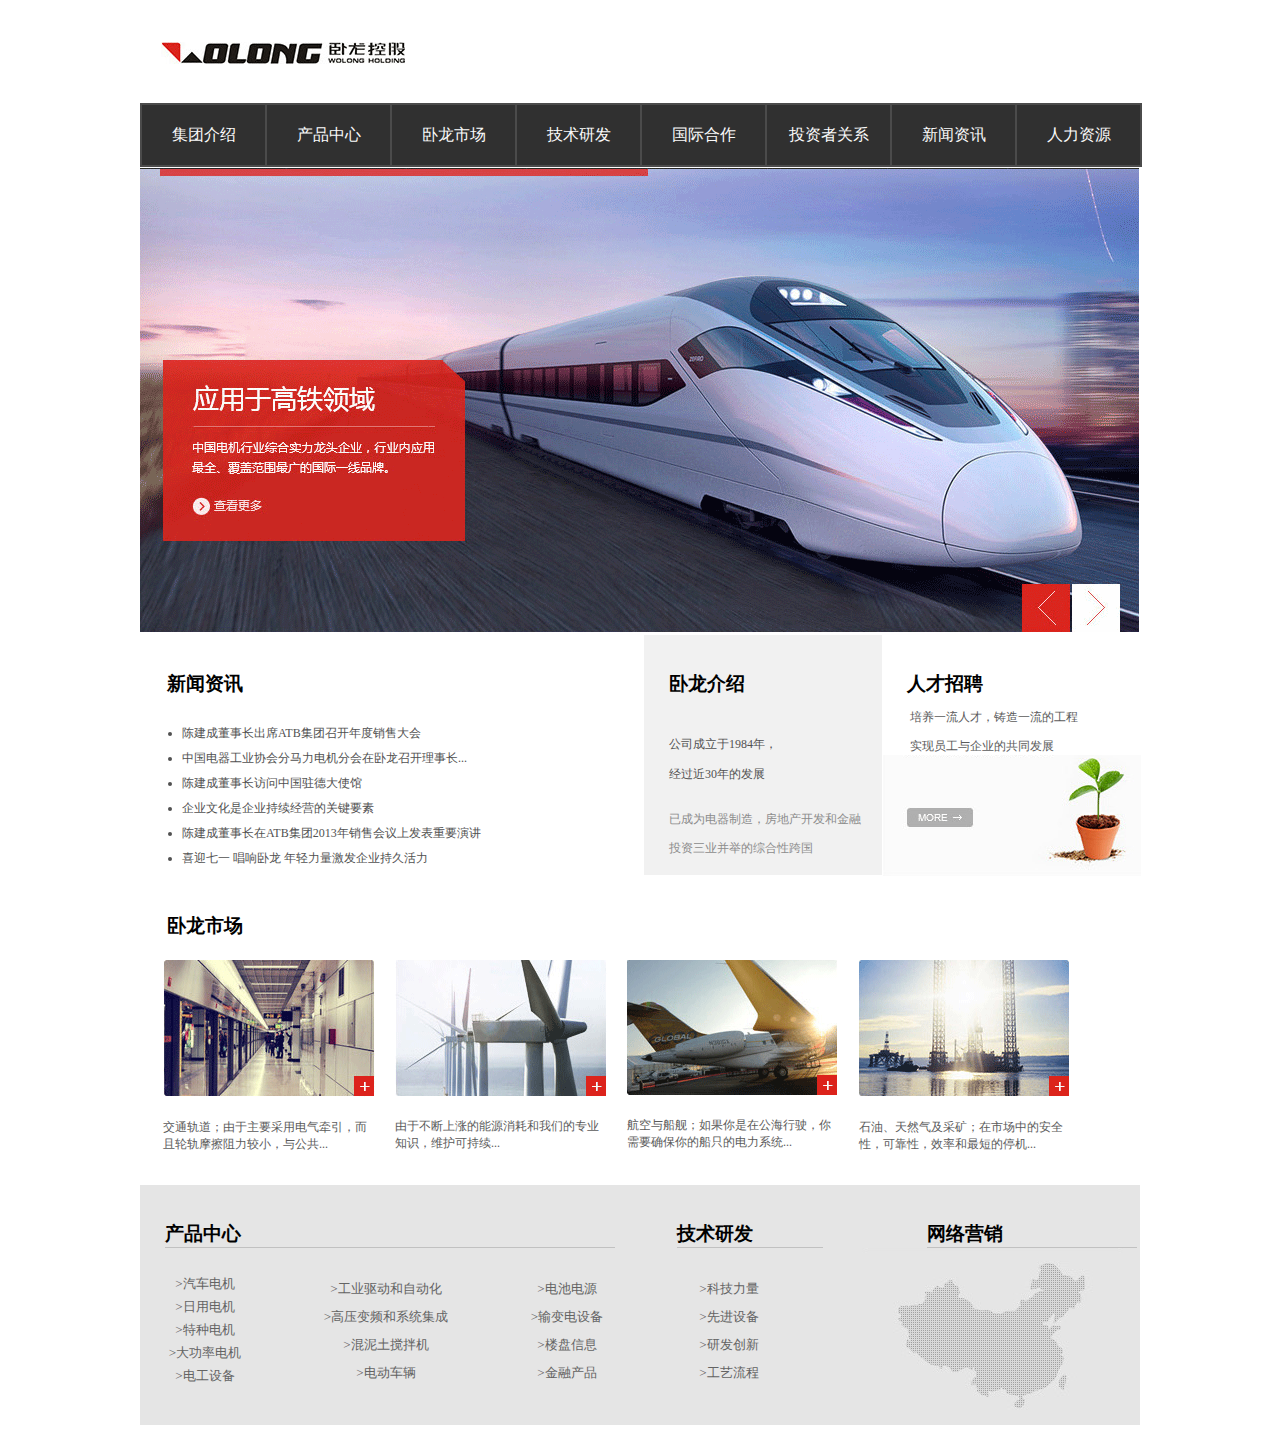
<file: work1/index.html>
<!DOCTYPE html>
<html lang="en">
<head>
	<meta charset="UTF-8">
	<title>wolong</title>
	<link rel="stylesheet" href="xiaoyan.css">
</head>
<body>
	<div class="shangbu">
		<div class="logo">
			<img src="卧龙.gif" alt="">
		</div>
		<div class="biaodan"></div>
		<div class="clear"></div>
		<div class="candan">
			<ul class="liebiao">
				<li>集团介绍</li>
				<li>产品中心</li>
				<li>卧龙市场</li>
				<li>技术研发</li>
				<li>国际合作</li>
				<li>投资者关系</li>
				<li>新闻资讯</li>
				<li>人力资源</li>
			</ul>
		</div>
	</div>
	<div class="zhongbu">
		<img src="wolong.gif" alt="">
	</div>
	<div class="xiabu">
		<div class="diyi">
			<div class="xinwen">
				<h3>新闻资讯</h3>
				<ul class="ziji">
					<li>陈建成董事长出席ATB集团召开年度销售大会</li>
					<li>中国电器工业协会分马力电机分会在卧龙召开理事长...</li>
					<li>陈建成董事长访问中国驻德大使馆</li>
					<li>企业文化是企业持续经营的关键要素</li>
					<li>陈建成董事长在ATB集团2013年销售会议上发表重要演讲</li>
					<li>喜迎七一 唱响卧龙 年轻力量激发企业持久活力</li>
				</ul>
			</div><div class="jieshao">
				<h3>卧龙介绍</h3>
				<p class="yiduan">公司成立于1984年，</p>
				<p class="erduan">经过近30年的发展</p>
				<p class="sanduan">已成为电器制造，房地产开发和金融</p>
				<p class="siduan">投资三业并举的综合性跨国</p>
			</div>
			<div class="rencai">
				<h3>人才招聘</h3>
				<p class="wuduan">培养一流人才，铸造一流的工程</p>
				<p class="liuduan">实现员工与企业的共同发展</p>
				<img src="shuye.gif" alt="">
			</div>
		<div class="dier">
			<h3>卧龙市场</h3>
			<div class="one">
				<img class="11" src="121.gif" alt="">
			<p class="xiao">交通轨道；由于主要采用电气牵引，而且轮轨摩擦阻力较小，与公共...</p>
			</div>
			<div class="two">
				<img src="002.gif" alt="">
				<p class="da">由于不断上涨的能源消耗和我们的专业知识，维护可持续...</p>
			</div>
			<div class="three">
				<img src="300.gif" alt="">
				<p class="zhong">航空与船舰；如果你是在公海行驶，你需要确保你的船只的电力系统...</p>
			</div>
			<div class="four">
				<img src="400.gif" alt="">
				<p class="qwq">石油、天然气及采矿；在市场中的安全性，可靠性，效率和最短的停机...</p>
			</div>
		</div>
	</div>
	<div class="weibu">
		<div class="dakuai">
			<h3>产品中心</h3>
			<div class="five">
				<ul class="asa">
					<li>>汽车电机</li>
					<li>>日用电机</li>
					<li>>特种电机</li>
					<li>>大功率电机</li>
					<li>>电工设备</li>
				</ul>
			</div>
			<div class="six">
				<ul class="wew">
					<li>>工业驱动和自动化</li>
					<li>>高压变频和系统集成</li>
					<li>>混泥土搅拌机</li>
					<li>>电动车辆</li>
				</ul>
			</div>
			<div class="seven">
				<ul class="dfd">
					<li>>电池电源</li>
					<li>>输变电设备</li>
					<li>>楼盘信息</li>
					<li>>金融产品</li>
				</ul>
			</div>
		</div>
		<div class="kuai">
			<h3>技术研发</h3>
			<div class="ninge">
				<ul class="tyt">
					<li>>科技力量</li>
					<li>>先进设备</li>
					<li>>研发创新</li>
					<li>>工艺流程</li>
				</ul>
			</div>
		</div>
		<div class="zuihou">
			<h3>网络营销</h3>
			<img src="7878.gif" alt="">
		</div>
	</div>
</html>
</file>
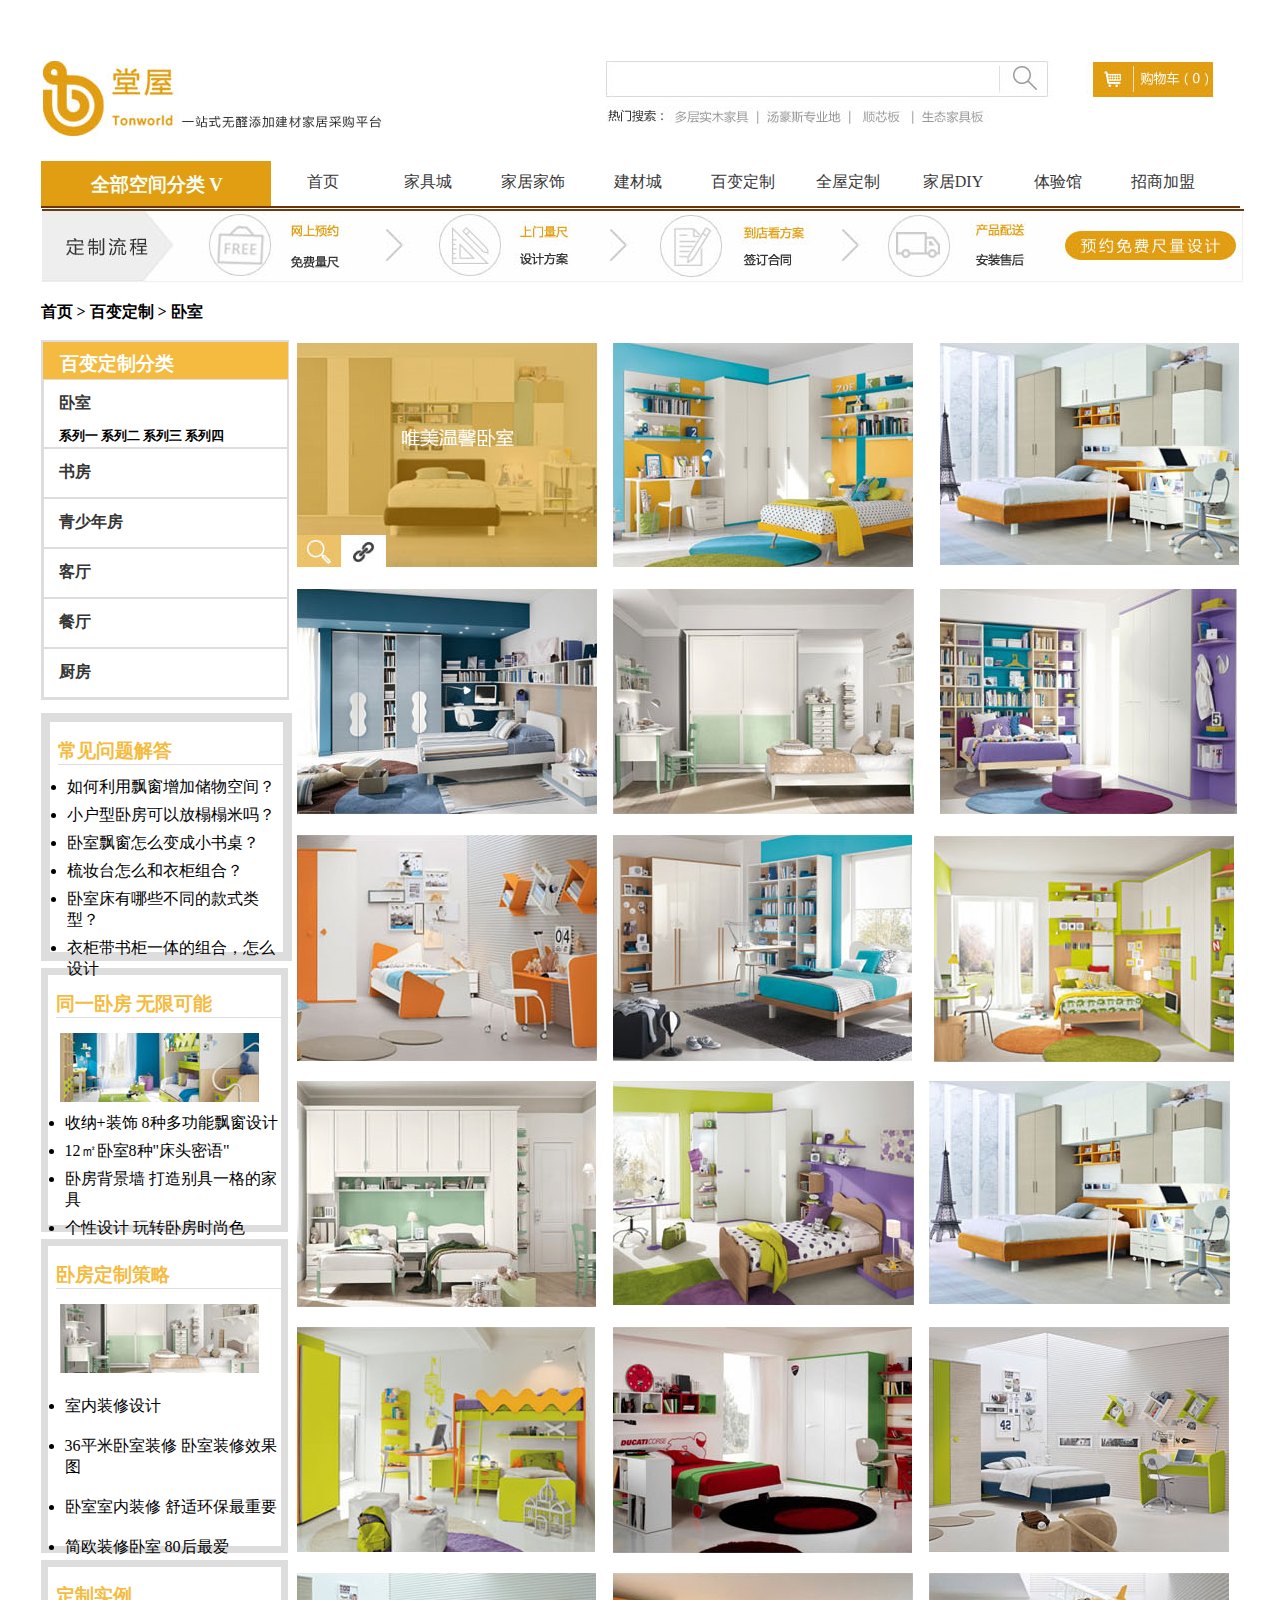
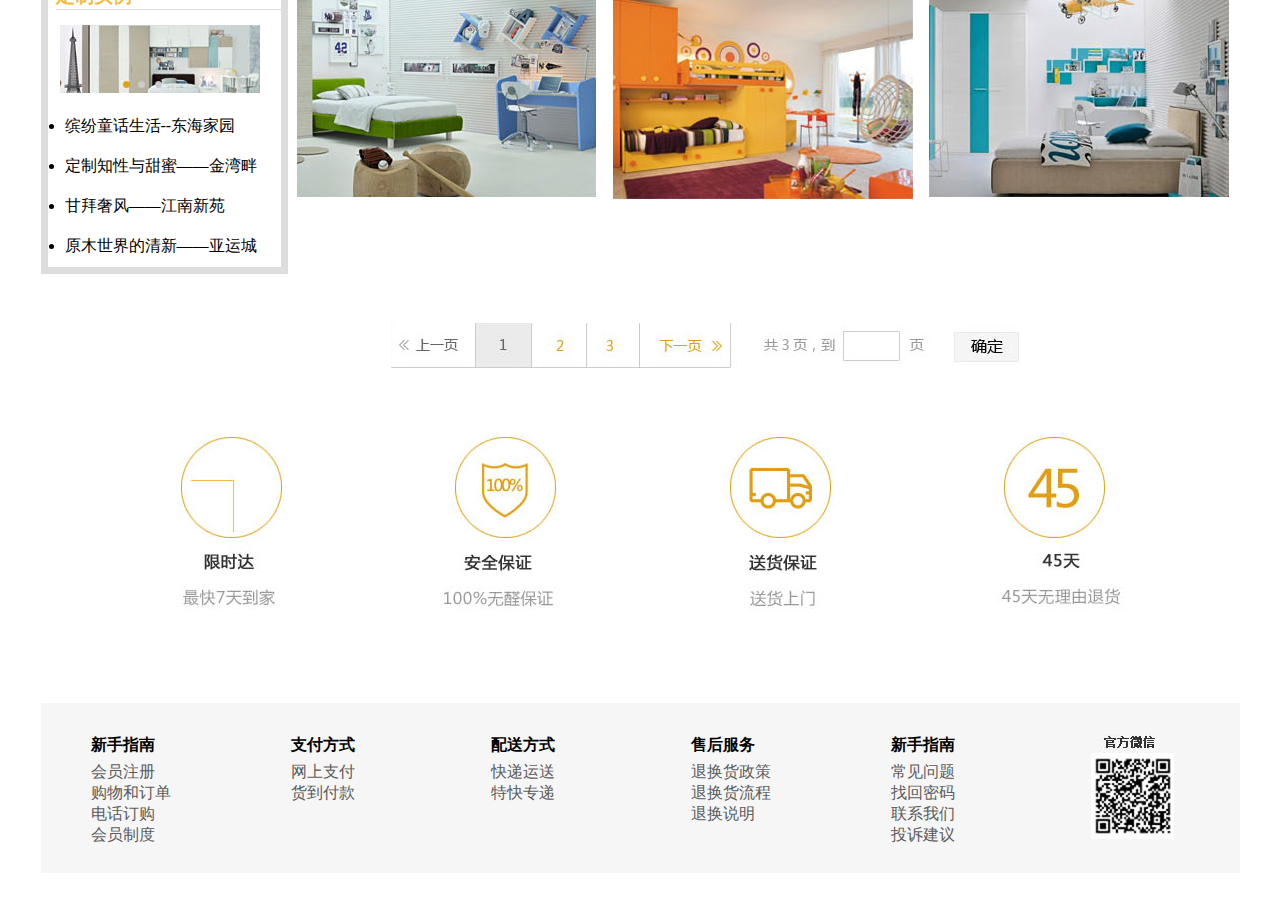
<file: work2/index.html>
<!DOCTYPE html>
<html lang="en">
<head>
	<meta charset="UTF-8">
	<title>jiaju</title>
	<link rel="stylesheet" href="tangwu.css">
</head>
<body>
	<div class="shangbu">
		<div class="tiao">
			<img src="zunni.png" alt="">
		</div>
		<div class="biaodan">
			<img src="zunni1.jpg" alt="">
		</div>
		<div class="huang">
			<div class="huang1">
				<h3 class="ioi">全部空间分类  V</h3>
			</div>
			<div class="caidan">
				<ul class="lie">
			 		<li>首页</li>
					<li>家具城</li>
					<li>家居家饰</li>
					<li>建材城</li>
					<li>百变定制</li>
					<li>全屋定制</li>
					<li>家居DIY</li>
					<li>体验馆</li>
					<li>招商加盟</li>
				</ul>
		    </div>
		</div>
	</div>
	<div class="zhongbu">
		<div class="zhongbu-top">
			<img src="zunni2.jpg" alt="">
		</div>
		<h4 class="duan">首页  >  百变定制  >  卧室</h4>
		<div class="dakuang">
			<div class="zhongbu-one">
				<div class="zhongbu-one1">
					<h3>百变定制分类</h3>
				</div>
				<div class="zhongbu-two">
					<h4>卧室</h4>
					<h5 class="zxz">系列一   系列二   系列三   系列四  </h5>
				</div>
				<div class="zhongbu-three">
					<h4>书房</h4>
				</div>
				<div class="zhongbu-four">
					<h4>青少年房</h4>
				</div>
				<div class="zhongbu-five">
					<h4>客厅</h4>
				</div>
				<div class="zhongbu-six">
					<h4>餐厅</h4>
				</div>
				<div class="zhongbu-seven">
					<h4>厨房</h4>
				</div>
			</div>
			<div class="dierlie">
				<h3>常见问题解答</h3>
				<ul>
					<li>如何利用飘窗增加储物空间？</li>
					<li>小户型卧房可以放榻榻米吗？</li>
					<li>卧室飘窗怎么变成小书桌？</li>
					<li>梳妆台怎么和衣柜组合？</li>
					<li>卧室床有哪些不同的款式类型？</li>
					<li>衣柜带书柜一体的组合，怎么设计</li>
				</ul>
			</div>
			<div class="disanlie">
				<h3>同一卧房  无限可能</h3>
				<img class="tupian" src="zunni6.jpg" alt="">
				<ul>
					<li>收纳+装饰 8种多功能飘窗设计</li>
					<li>12㎡卧室8种"床头密语"</li>
					<li>卧房背景墙 打造别具一格的家具</li>
					<li>个性设计 玩转卧房时尚色</li>
				</ul>
			</div>
			<div class="disilie">
				<h3>卧房定制策略</h3>
				<img class="tupian1" src="zunni7.jpg" alt="">
				<ul>
					<li>室内装修设计</li>
					<li>36平米卧室装修 卧室装修效果图</li>
					<li>卧室室内装修 舒适环保最重要</li>
					<li>简欧装修卧室 80后最爱</li>
				</ul>
			</div>
			<div class="diwulie">
				<h3>定制实例</h3>
				<img class="tupian2" src="zunni8.jpg" alt="">
				<ul>
					<li>缤纷童话生活--东海家园</li>
					<li>定制知性与甜蜜——金湾畔</li>
					<li>甘拜奢风——江南新苑</li>
					<li>原木世界的清新——亚运城</li>
				</ul>

			</div>
		</div>
		<div class="zhongbu-diyi">
			<img src="zunni3.jpg" alt="">
		</div>
		<div class="zhongbu-dier">
			<img src="zunni4.jpg" alt="">
		</div>
		<div class="zhongbu-disan">
			<img src="zunni5.jpg" alt="">
		</div>
		<div class="zhongbu-disi">
			<img src="zunni9.jpg" alt="">
		</div>
		<div class="zhongbu-diwu">
			<img src="zunni10.jpg" alt="">
		</div>
		<div class="zhongbu-diliu">
			<img src="zunni11.jpg" alt="">
		</div>
		<div class="zhongbu-diqi">
			<img src="zunni12.jpg" alt="">
		</div>
		<div class="zhongbu-diba">
			<img src="zunni13.jpg" alt="">
		</div>
		<div class="zhongbu-dijiu">
			<img src="zunni14.jpg" alt="">
		</div>
		<div class="zhongbu-dishi">
			<img src="zunni15.jpg" alt="">
		</div>
		<div class="zhongbu-dishiyi">
			<img src="zunni16.jpg" alt="">
		</div>
		<div class="zhongbu-dishier">
			<img src="zunni17.jpg" alt="">
		</div>
		<div class="zhongbu-dishisan">
			<img src="zunni18.jpg" alt="">
		</div>
		<div class="zhongbu-dishisi">
			<img src="zunni19.jpg" alt="">
		</div>
		<div class="zhongbu-dishiwu">
			<img src="zunni20.jpg" alt="">
		</div>
		<div class="zhongbu-dishiliu">
			<img src="zunni21.jpg" alt="">
		</div>
		<div class="zhongbu-dishiqi">
			<img src="zunni22.jpg" alt="">
		</div>
		<div class="zhongbu-dishiba">
			<img src="zunni23.jpg" alt="">
		</div>
		<div class="zhongbu-shuzilan">
			<img src="zunni24.jpg" alt="">
		</div>
		<div class="zhongbu-xianshi">
			<img src="zunni25.jpg" alt="">
		</div>
		<div class="zhongbu-zuihou">
			<div class="zuihou1">
				<h4>新手指南</h4>
				<ul>
					<li>会员注册</li>
					<li>购物和订单</li>
					<li>电话订购</li>
					<li>会员制度</li>
				</ul>
			</div>
			<div class="zuihou2">
				<h4>支付方式</h4>
				<ul>
					<li>网上支付</li>
					<li>货到付款</li>
				</ul>
			</div>
			<div class="zuihou3">
				<h4>配送方式</h4>
				<ul>
					<li>快递运送</li>
					<li>特快专递</li>
				</ul>
			</div>
			<div class="zuihou4">
				<h4>售后服务</h4>
				<ul>
					<li>退换货政策</li>
					<li>退换货流程</li>
					<li>退换说明</li>
				</ul>
			</div>
			<div class="zuihou5">
				<h4>新手指南</h4>
				<ul>
					<li>常见问题</li>
					<li>找回密码</li>
					<li>联系我们</li>
					<li>投诉建议</li>
				</ul>
			</div>
			<div class="zuihou6">
				<img src="zunni26.jpg" alt="">
			</div>
		</div>
	</div>
	
</body>
</html>
</file>
<file: work1/xiaoyan.css>
*{
	margin: 0px;
	padding: 0px;
}
.clear{
	clear: both;
}
.shangbu{
	height: 165px;
	width: 1000px;
	border: 1px solid white;
	margin: 0 auto;
}
.logo{
	width: 245px;
	height: 21px;
	float: left;
	margin-top:41px;
	margin-left: 21px;
}
.candan{
	width: 1000px;
	height: 62px;
	float: left;
	margin-top: 40px;
	border: 1px solid #4b4b4b;
}
.candan .liebiao li{
	list-style: none;
	float: left;
	border: 1px solid #4b4b4b;
	width: 123px;
	height: 60px;
	text-align: center;
	line-height: 60px;
	background-color: #303030;
	color: #fafafa;
}
.zhongbu{
	width: 1000px;
	height: 463px;
	border: 1px solid white;
	margin: 0 auto;
}
.xiabu{
	width: 1000px;
	height: 796px;
	border: 1px solid white;
	margin: 0 auto;
}
.diyi{
	width: 1000px;
	height: 240px;
	border: 1px solid white;
}
.dier{
	width: 1000px;
	height: 306px;
	border: 1px solid white;
}
.xiabu .diyi .xinwen{
	width: 500px;
	height: 240px;
	border: 1px solid white;
	float: left;

}
.xiabu .diyi .xinwen h3{
	margin-top: 36px;
	margin-left: 25px;
}
.xiabu .diyi .xinwen .ziji{
	margin-left: 40px;
	margin-top: 28px;
}
.xiabu .diyi .xinwen .ziji li{
	margin-top: 8px;
	font-size: 12px;
	color: #515151
}
.xiabu .diyi .jieshao{
	width: 238px;
	height: 240px;
	border: 1px solid white;
	float:left;
	background-color: #f1f1f1
}
.xiabu .diyi .jieshao h3{
	margin-top: 36px;
	margin-left: 25px;
}
.xiabu .diyi .jieshao .yiduan{
	font-size: 12px;
	margin-top: 39px;
	margin-left: 25px;
	color: #515151
}
.xiabu .diyi .jieshao .erduan{
	font-size: 12px;
	margin-top: 13px;
	margin-left: 25px;
	color: #515151
}
.xiabu .diyi .jieshao .sanduan{
	font-size: 12px;
	margin-top: 28px;
	margin-left: 25px;
	color: #8c8c8c
}
.xiabu .diyi .jieshao .siduan{
	font-size: 12px;
	margin-top: 12px;
	margin-left: 25px;
	color: #8c8c8c
}

.xiabu .diyi .rencai{
	width: 259px;
	height: 240px;
	border: 1px solid white;
	margin-left: 740px;
}
.xiabu .diyi .rencai h3{
	margin-top: 36px;
	margin-left: 25px;
}
.xiabu .diyi .rencai .wuduan{
	margin-top: 12px;
	margin-left: 28px;
	font-size: 12px;
	color: #5b5b5b
}
.xiabu .diyi .rencai .liuduan{
	margin-top: 12px;
	margin-left: 28px;
	font-size: 12px;
	color: #5b5b5b
}
.xiabu .dier h3{
	margin-top: 36px;
	margin-left: 25px;
}
.xiabu .dier .one{
	width: 210px;
	height: 220px;
	border: 1px solid white;
	margin-left: 20px;
	margin-top: 20px;
	float: left;
}
.xiabu .dier .one .xiao{
	font-size: 12px;
	margin-top: 18px;
	color: #5b5b5b
}
.xiabu .dier .two{
	width: 210px;
	height: 220px;
	border: 1px solid white;
	margin-left: 20px;
	margin-top: 20px;
	float: left;
}
.xiabu .dier .two .da{
	font-size: 12px;
	margin-top: 18px;
	color: #5b5b5b;
}
.xiabu .dier .three{
	width: 210px;
	height: 220px;
	border: 1px solid white;
	margin-left: 20px;
	margin-top: 20px;
	float: left;
}
.xiabu .dier .three .zhong{
	font-size: 12px;
	margin-top: 18px;
	color: #5b5b5b;
}
.xiabu .dier .four{
	width: 210px;
	height: 220px;
	border: 1px solid white;
	margin-left: 20px;
	margin-top: 20px;
	float: left;
}
.xiabu .dier .four .qwq{
	font-size: 12px;
	margin-top: 18px;
	color: #5b5b5b;
}
.weibu{
	width: 1000px;
	height: 240px;
	
	margin: 0 auto;
	margin-top: 310px;
	background-color: #e5e5e5;
}
.weibu .dakuai h3{
	margin-top: 36px;
	margin-left: 25px;
	border-bottom:1px solid #c1c1c1;
	width: 450px;
}
.weibu .dakuai .five{
	height: 105px;
	width: 80px;
	border: 1px solid #e5e5e5;
	margin-left: 24px;
	margin-top: 21px;
	font-size: 13px;
	text-align: center;
	float: left;
}
.weibu .dakuai .five .asa li{
	list-style: none;
	margin-top: 5px;
	color: #636363
}
.six{
	height: 113px;
	width: 126px;
	border: 1px solid #e5e5e5;
	margin-left: 24px;
	margin-top: 21px;
	font-size: 13px;
	text-align: center;
	float: left;
	margin-left: 76px;
}
.weibu .dakuai .six .wew li{
	list-style: none;
	margin-top: 10px;
	color: #636363
}
.dakuai .seven{
	height: 113px;
	width: 80px;
	border: 1px solid #e5e5e5;
	margin-left: 24px;
	margin-top: 21px;
	font-size: 13px;
	text-align: center;
	float: left;
	margin-left: 76px;
}
.weibu .dakuai .seven .dfd li{
	list-style: none;
	margin-top: 10px;
	color: #636363
}
.dakuai{
	height: 246px;
	width: 472px;
	
	float: left;
}
.weibu .kuai{
	height: 246px;
	width: 250px;
	
	float: left;
}
.weibu .kuai h3{
	margin-top: 36px;
	margin-left: 65px;
	border-bottom:1px solid #c1c1c1;
	width: 146px;
}
.weibu .kuai .ninge{
	height: 113px;
	width: 80px;
	border: 1px solid #e5e5e5;
	margin-left: 20px;
	margin-top: 21px;
	font-size: 13px;
	text-align: center;
	float: left;
	margin-left: 76px;
}
.weibu .kuai .ninge .tyt li{
	list-style: none;
	margin-top: 10px;
	color: #636363
}
.zuihou{
	height: 240px;
	width: 270px;
	
	float: left;
}
.weibu .zuihou h3{
	margin-top: 36px;
	margin-left: 65px;
	border-bottom:1px solid #c1c1c1;
	width: 210px;
}
</file>
<file: work2/tangwu.css>
*{
	margin: 0;
	padding: 0;
}
.shangbu{
	width: 1199px;
	height: 206px;
    border: 1px solid white;
	margin: 0 auto;
}
.tiao{
	width: 345px;
	height: 80px;
	
	margin-top: 60px;
	float: left;
}
.biaodan{
	width: 600px;
	height: 65px;

	margin-top: 60px;
	float: left;
	margin-left: 220px;
}
.huang{
	width: 1199px;
	height: 45px;
	
	margin-top: 160px;
	border-bottom:5px solid #6b3509;
	
}
.huang .huang1{
	height: 45px;
	width: 230px;

	background-color: #e19e12;
	float: left;
}
.shangbu .huang .ioi{
	margin-left: 50px;
	margin-top: 11px;
	color: #f2fcf1;
}
.shangbu .huang .caidan{
	width: 965px;
	height: 45px;

	float: left;
}
.shangbu .huang .caidan .lie li{
	width: 105px;
	height: 44px;
	
	float: left;
	text-align: center;
	list-style: none;
	margin-top: 11px;
	color: #373737
}
.zhongbu{
	height: 2300px;
	width: 1199px;
	
	margin: 0 auto;
}
.zhongbu .zhongbu-top{
	width: 1199px;
	height: 74px;
	border: 1px solid white;
}
.zhongbu .duan{
	margin-top: 18px;
	color: black;
}
.zhongbu .zhongbu-one{
	height: 356px;
	width: 244px;
	border: 2px solid #dddddd;
	margin-top: 17px;
	float: left;
}
.zhongbu .zhongbu-one .zhongbu-one1{
	height: 35px;
	width: 243px;
	border: 1px solid #f5bb40;
	background-color: #f5bb40
} 
.zhongbu .zhongbu-one .zhongbu-one1 h3{
	margin-top: 8px;
	margin-left: 16px;
	color: white;
}
.zhongbu .zhongbu-two{
	width: 243px;
	height: 67px;
	border: 1px solid #dddddd;
}
.zhongbu .zhongbu-two h4{
	margin-top: 13px;
	margin-left: 15px;
	color: #353535
}
.zxz{
	margin-left: 15px;
	margin-top: 13px;
}
.zhongbu .zhongbu-three{
	width: 243px;
	height: 48px;
	border: 1px solid #dddddd;
}
.zhongbu .zhongbu-three h4{
	margin-top: 13px;
	margin-left: 15px;
	color: #353535
}
.zhongbu .zhongbu-four{
	width: 243px;
	height: 48px;
	border: 1px solid #dddddd;
}
.zhongbu .zhongbu-four h4{
	margin-top: 13px;
	margin-left: 15px;
	color: #353535
}
.zhongbu .zhongbu-five{
	width: 243px;
	height: 48px;
	border: 1px solid #dddddd;
}
.zhongbu .zhongbu-six{
	width: 243px;
	height: 48px;
	border: 1px solid #dddddd;
}
.zhongbu .zhongbu-seven{
	width: 243px;
	height: 48px;
	border: 1px solid #dddddd;
}
.zhongbu .zhongbu-five h4{
	margin-top: 13px;
	margin-left: 15px;
	color: #353535
}
.zhongbu .zhongbu-six h4{
	margin-top: 13px;
	margin-left: 15px;
	color: #353535
}
.zhongbu .zhongbu-seven h4{
	margin-top: 13px;
	margin-left: 15px;
	color: #353535
}
.zhongbu .zhongbu-diyi{
	width: 300px;
	height: 226px;
	
	float: left;
	margin-top: 20px;
	margin-left: 16px;
}
.zhongbu .zhongbu-dier{
	width: 300px;
	height: 226px;
	
	float: left;
	margin-top: 20px;
	margin-left: 16px;
}
.zhongbu .zhongbu-disan{
	width: 300px;
	height: 226px;
	
	float: right;
	margin-top: 20px;
	margin-left: 13px;
}
.zhongbu .zhongbu-disi{
	width: 300px;
	height: 226px;
	
	float: left;
	margin-top: 20px;
	margin-left: 16px;
}
.zhongbu .zhongbu-diwu{
	width: 300px;
	height: 226px;

	float: left;
	margin-top: 20px;
	margin-left: 16px;
}
.zhongbu .zhongbu-diliu{
	width: 300px;
	height: 226px;
	
	float: right;
	margin-top: 20px;
	margin-left: 13px;
}
.zhongbu .zhongbu-diqi{
	width: 300px;
	height: 226px;

	float: left;
	margin-top: 20px;
	margin-left: 16px;
}
.zhongbu .zhongbu-diba{
	width: 300px;
	height: 226px;
	
	float: left;
	margin-top: 20px;
	margin-left: 16px;
}
.zhongbu .zhongbu-dijiu{
	width: 300px;
	height: 226px;
	
	float: left;
	margin-top: 20px;
	margin-left: 21px;
}
.zhongbu .zhongbu-dishi{
	width: 300px;
	height: 226px;
	
	float: left;
	margin-top: 20px;
	margin-left: 16px;
}
.zhongbu .zhongbu-dishiyi{
	width: 300px;
	height: 226px;
	
	float: left;
	margin-top: 20px;
	margin-left: 16px;
}
.zhongbu .zhongbu-dishier{
	width: 300px;
	height: 226px;

	float: left;
	margin-top: 20px;
	margin-left: 16px;
}
.zhongbu .zhongbu-dishisan{
	width: 300px;
	height: 226px;
	
	float: left;
	margin-top: 20px;
	margin-left: 16px;
}
.zhongbu .zhongbu-dishisi{
	width: 300px;
	height: 226px;
	
	float: left;
	margin-top: 20px;
	margin-left: 16px;
}
.zhongbu .zhongbu-dishiwu{
	width: 300px;
	height: 226px;
	
	float: left;
	margin-top: 20px;
	margin-left: 16px;
}
.zhongbu .zhongbu-dishiliu{
	width: 300px;
	height: 226px;
	
	float: left;
	margin-top: 20px;
	margin-left: 16px;
}
.zhongbu .zhongbu-dishiqi{
	width: 300px;
	height: 226px;
	
	float: left;
	margin-top: 20px;
	margin-left: 16px;
}
.zhongbu .zhongbu-dishiba{
	width: 300px;
	height: 226px;
	
	float: left;
	margin-top: 20px;
	margin-left: 16px;
}
.dakuang{
	width: 240px;
	height: 1500px;

	float: left;
}
.dierlie{
		width: 233px;
		height: 230px;
		border: 9px solid #dddddd;
		margin-top: 390px;
}
.dierlie h3{
		margin-top: 16px;
		margin-left: 8px;
		color: 	#f5bb40;
		border-bottom: 1px solid #dddddd
}
.dierlie ul{
	margin-top: 12px;
	margin-left: 17px;
}
.dierlie ul li{
	margin-top: 7px;
}
.disanlie{
		width: 233px;
		height: 250px;
		border: 7px solid #dddddd;
		margin-top: 7px;
}
.disanlie h3{
		margin-top: 16px;
		margin-left: 8px;
		color: 	#f5bb40;
		border-bottom: 1px solid #dddddd
}
.tupian{
	margin-left: 12px;
	margin-top: 15px;
}
.disanlie ul li{
	margin-top: 7px;
	margin-left: 17px;
}
.disanlie ul li{
	margin-top: 7px;
	margin-left: 17px;
}
.disilie{
		width: 233px;
		height: 300px;
		border: 7px solid #dddddd;
		margin-top: 7px;
}
.disilie h3{
		margin-top: 16px;
		margin-left: 8px;
		color: 	#f5bb40;
		border-bottom: 1px solid #dddddd
}
.tupian1{
	margin-left: 12px;
	margin-top: 15px;
}
.disilie ul li{
	margin-top: 19px;
	margin-left: 17px;
}
.diwulie{
	width: 233px;
		height: 300px;
		border: 7px solid #dddddd;
		margin-top: 7px;
}
.diwulie h3{
		margin-top: 16px;
		margin-left: 8px;
		color: 	#f5bb40;
		border-bottom: 1px solid #dddddd
}
.tupian2{
	margin-left: 12px;
	margin-top: 15px;
}
.diwulie ul li{
	margin-top: 19px;
	margin-left: 17px;
}
.zhongbu .zhongbu-shuzilan{
	height: 50px;
	width: 638px;
	
	margin-top: 1600px;
	margin-left: 350px;
}
.zhongbu .zhongbu-xianshi{
	height: 280px;
	width: 1040px;
	margin-top: 50px;
	margin-left: 80px;
}
.zhongbu .zhongbu-zuihou{
	height: 170px;
	width: 1199px;

	background-color: #f6f6f6
}
.zhongbu .zhongbu-zuihou .zuihou1{
	height: 100px;
	width: 110px;
	
	margin-top: 32px;
	margin-left: 50px;
	float: left;
}
.zhongbu .zhongbu-zuihou .zuihou1 ul{
	margin-top: 6px;
	color: #5b5b5b;
	list-style: none;

}
.zhongbu .zhongbu-zuihou .zuihou2{
	height: 100px;
	width: 110px;
	
	margin-top: 32px;
	margin-left: 90px;
	float: left;
}
.zhongbu .zhongbu-zuihou .zuihou2 ul{
	margin-top: 6px;
	color: #5b5b5b;
	list-style: none;

}
.zhongbu .zhongbu-zuihou .zuihou3{
	height: 100px;
	width: 110px;
	
	margin-top: 32px;
	margin-left: 90px;
	float: left;
}
.zhongbu .zhongbu-zuihou .zuihou3 ul{
	margin-top: 6px;
	color: #5b5b5b;
	list-style: none;

}
.zhongbu .zhongbu-zuihou .zuihou4{
	height: 100px;
	width: 110px;
	
	margin-top: 32px;
	margin-left: 90px;
	float: left;
}
.zhongbu .zhongbu-zuihou .zuihou4 ul{
	margin-top: 6px;
	color: #5b5b5b;
	list-style: none;

}
.zhongbu .zhongbu-zuihou .zuihou5{
	height: 100px;
	width: 110px;
	
	margin-top: 32px;
	margin-left: 90px;
	float: left;
}
.zhongbu .zhongbu-zuihou .zuihou5 ul{
	margin-top: 6px;
	color: #5b5b5b;
	list-style: none;

}
.zhongbu .zhongbu-zuihou .zuihou6{
	height: 100px;
	width: 110px;
	
	margin-top: 32px;
	margin-left: 90px;
	float: left;
}
</file>
